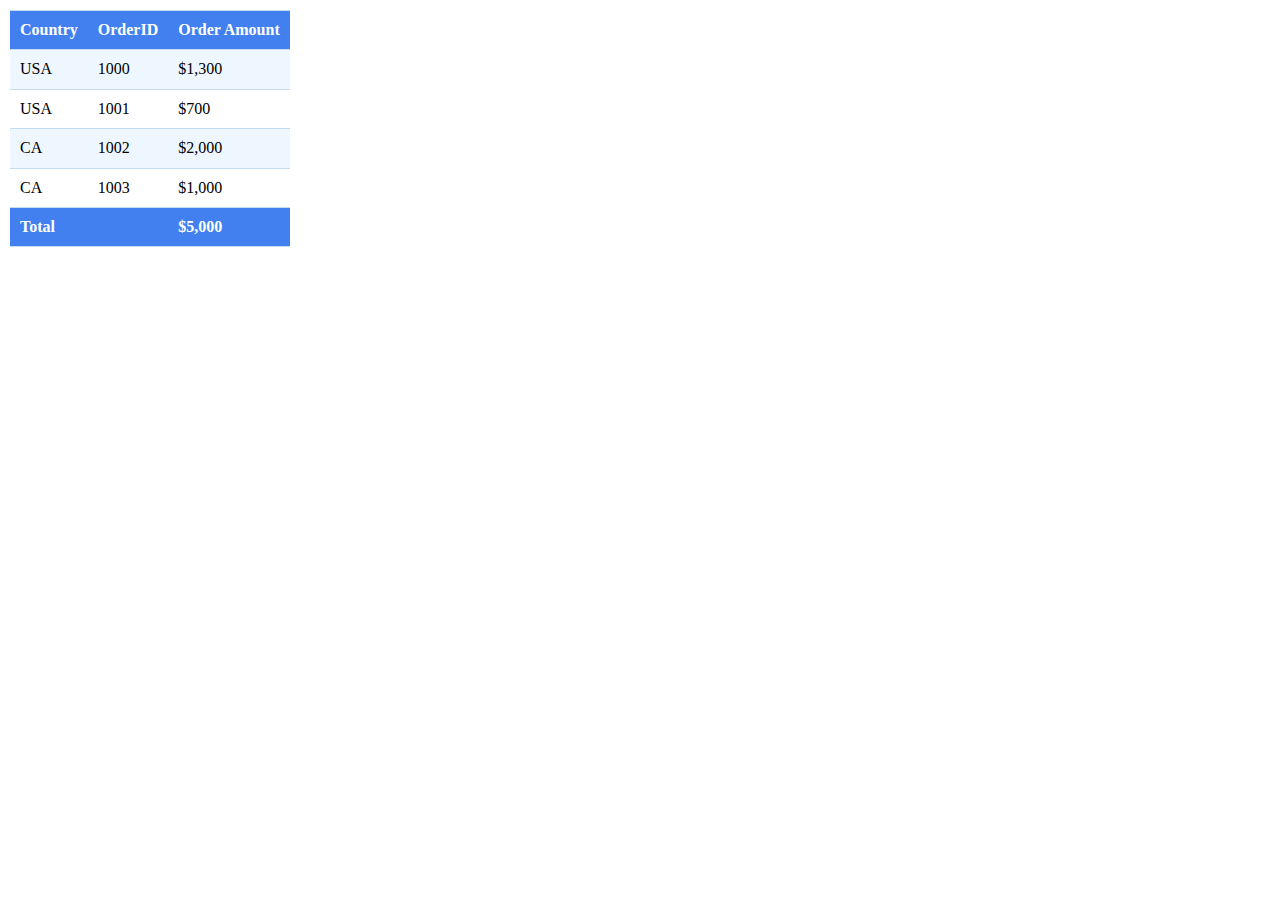
<file: exercises/1/index.html>
<!DOCTYPE html>
<html lang="en">
  <head>
    <meta charset="UTF-8" />
    <meta name="viewport" content="width=device-width, initial-scale=1.0" />
    <link rel="stylesheet" href="/css/normalize.css" />
    <link rel="stylesheet" href="styles.css" />
    <title>Exercise 1</title>
  </head>
  <body>
    <table>
      <thead>
        <tr>
          <th>Country</th>
          <th>OrderID</th>
          <th>Order Amount</th>
        </tr>
      </thead>
      <tbody>
        <tr>
          <td>USA</td>
          <td>1000</td>
          <td>$1,300</td>
        </tr>
        <tr>
          <td>USA</td>
          <td>1001</td>
          <td>$700</td>
        </tr>
        <tr>
          <td>CA</td>
          <td>1002</td>
          <td>$2,000</td>
        </tr>
        <tr>
          <td>CA</td>
          <td>1003</td>
          <td>$1,000</td>
        </tr>
      </tbody>
      <tfoot>
        <tr>
          <th colspan="2">Total</th>
          <th>$5,000</th>
        </tr>
      </tfoot>
    </table>
  </body>
</html>
</file>
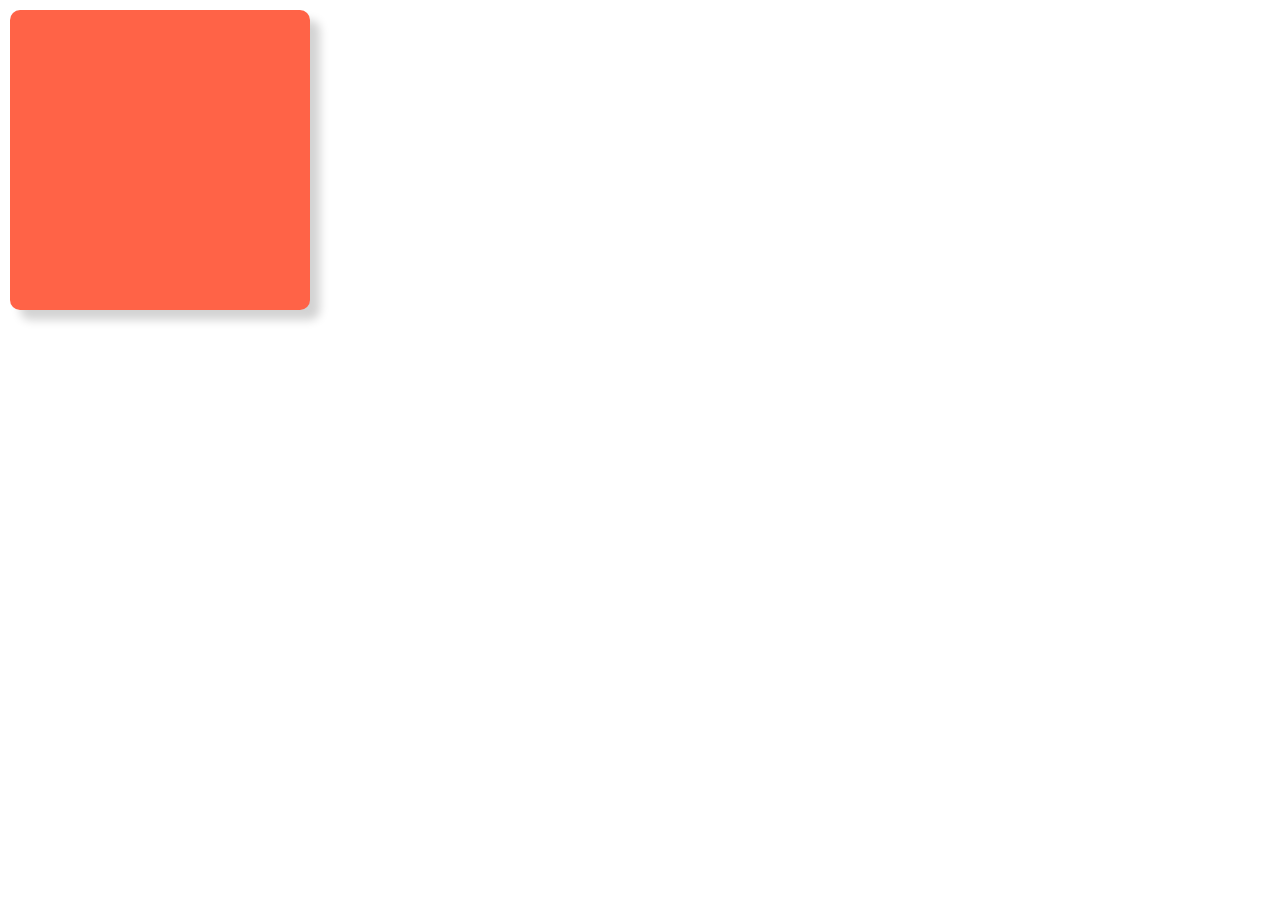
<file: exercises/box/index.html>
<!DOCTYPE html>
<html lang="en">
  <head>
    <meta charset="UTF-8" />
    <meta name="viewport" content="width=device-width, initial-scale=1.0" />
    <link rel="stylesheet" href="/css/normalize.css" />
    <link rel="stylesheet" href="styles.css" />
    <title>Exercise 2</title>
  </head>
  <body>
    <div class="box"></div>
  </body>
</html>
</file>
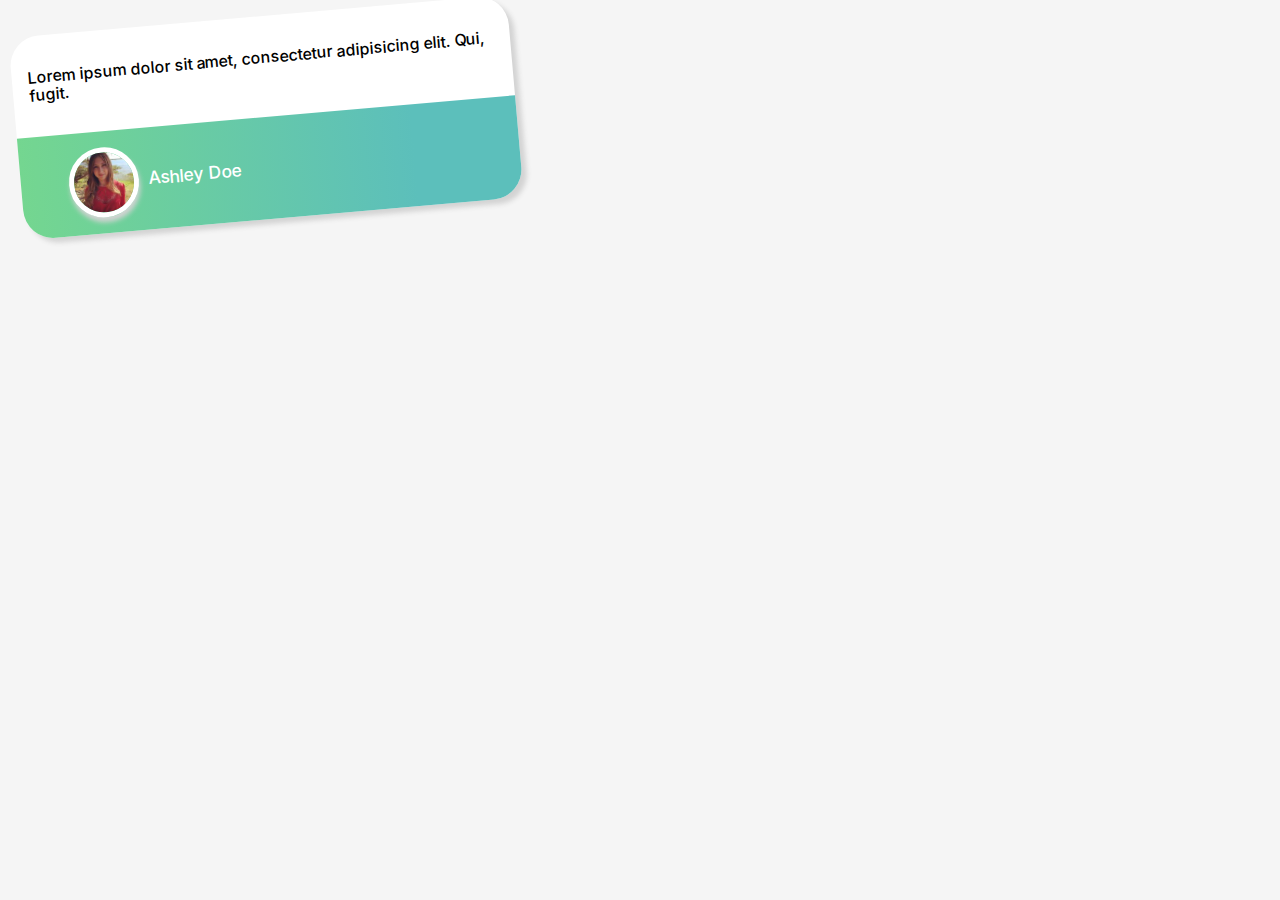
<file: exercises/card/index.html>
<!DOCTYPE html>
<html lang="en">
  <head>
    <meta charset="UTF-8" />
    <meta name="viewport" content="width=device-width, initial-scale=1.0" />
    <link rel="stylesheet" href="/css/normalize.css" />
    <link rel="stylesheet" href="./styles.css" />

    <link rel="preconnect" href="https://fonts.googleapis.com" />
    <link rel="preconnect" href="https://fonts.gstatic.com" crossorigin />
    <link
      href="https://fonts.googleapis.com/css2?family=Inter:wght@100..900&display=swap"
      rel="stylesheet"
    />
    <title>Card Exercise</title>
  </head>
  <body>
    <div class="card">
      <div class="card-content">
        <p>Lorem ipsum dolor sit amet, consectetur adipisicing elit. Qui, fugit.</p>
      </div>
      <div class="card-footer">
        <img class="image-profile" src="/images/random_lady.jpg" alt="" />
        <p>Ashley Doe</p>
      </div>
    </div>
  </body>
</html>
</file>
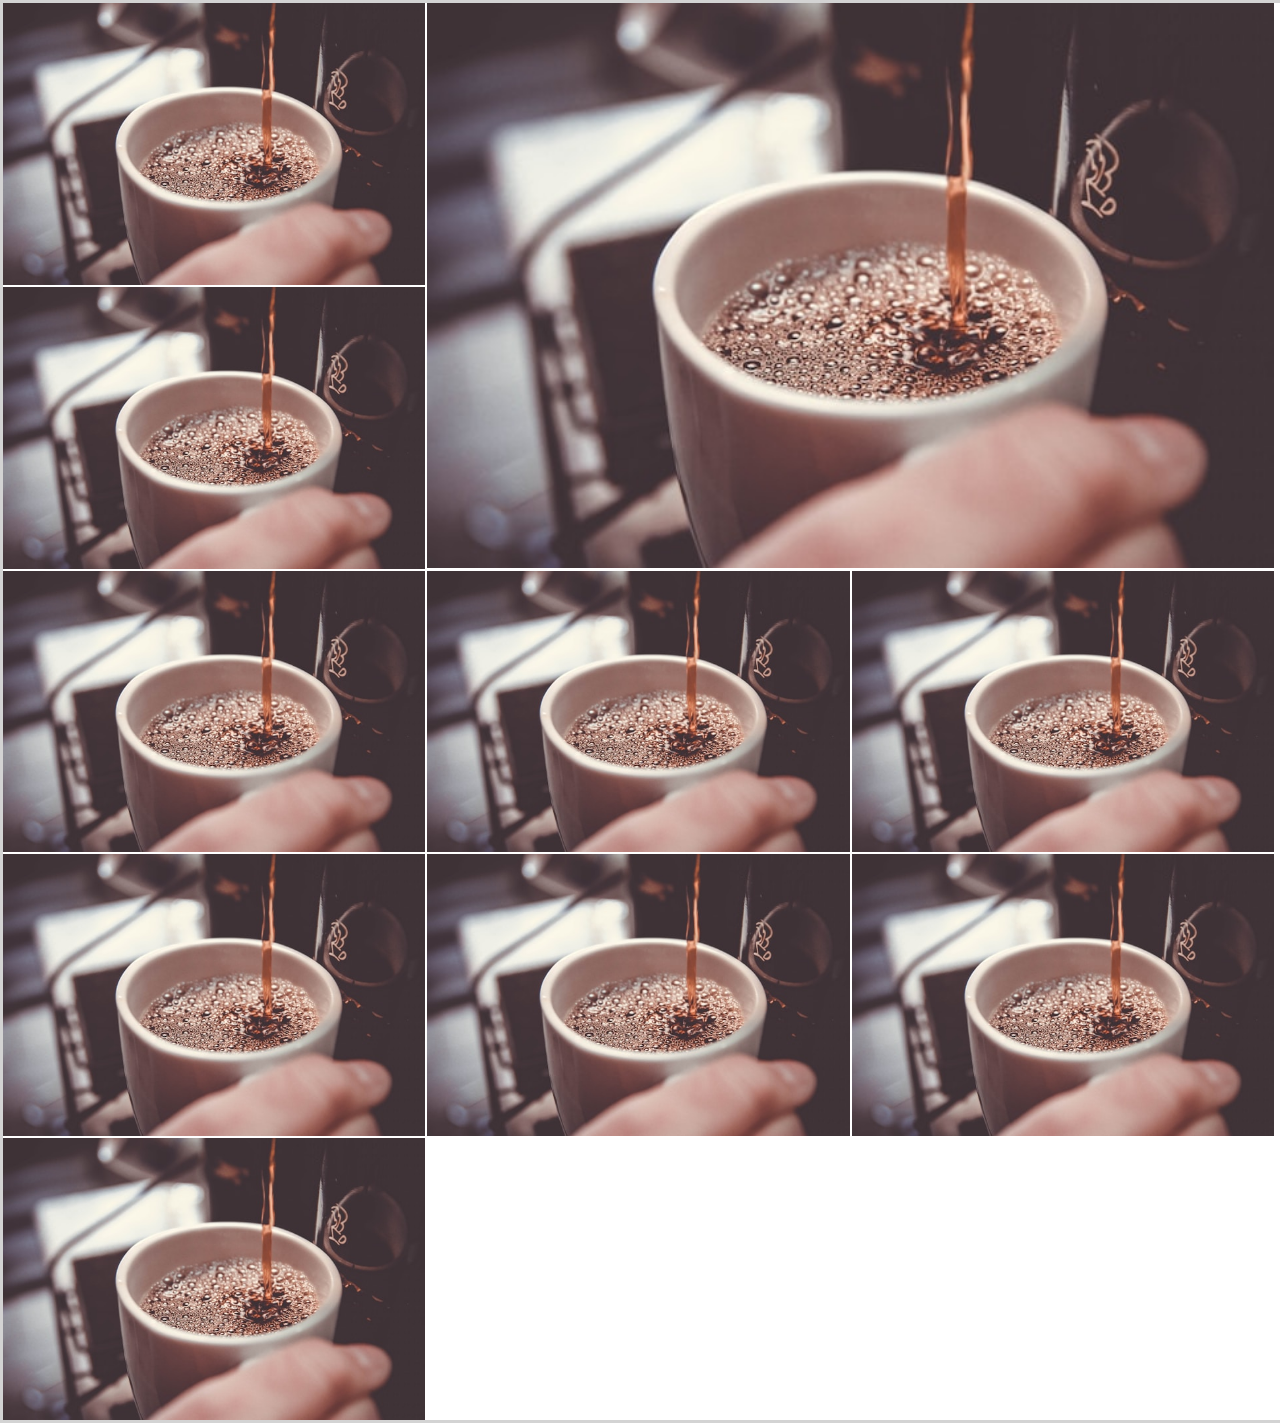
<file: exercises/gallery/index.html>
<!DOCTYPE html>
<html lang="en">
  <head>
    <meta charset="UTF-8" />
    <meta name="viewport" content="width=device-width, initial-scale=1.0" />
    <link rel="stylesheet" href="/css/normalize.css" />
    <link rel="stylesheet" href="styles.css" />
    <title>Gallery</title>
  </head>
  <body>
    <div class="container">
      <img class="image" src="./images/pouring-coffee.jpg" alt="" />
      <img class="image highlight" src="./images/pouring-coffee.jpg" alt="" />
      <img class="image" src="./images/pouring-coffee.jpg" alt="" />
      <img class="image" src="./images/pouring-coffee.jpg" alt="" />
      <img class="image" src="./images/pouring-coffee.jpg" alt="" />
      <img class="image" src="./images/pouring-coffee.jpg" alt="" />
      <img class="image" src="./images/pouring-coffee.jpg" alt="" />
      <img class="image" src="./images/pouring-coffee.jpg" alt="" />
      <img class="image" src="./images/pouring-coffee.jpg" alt="" />
      <img class="image" src="./images/pouring-coffee.jpg" alt="" />
    </div>
  </body>
</html>
</file>
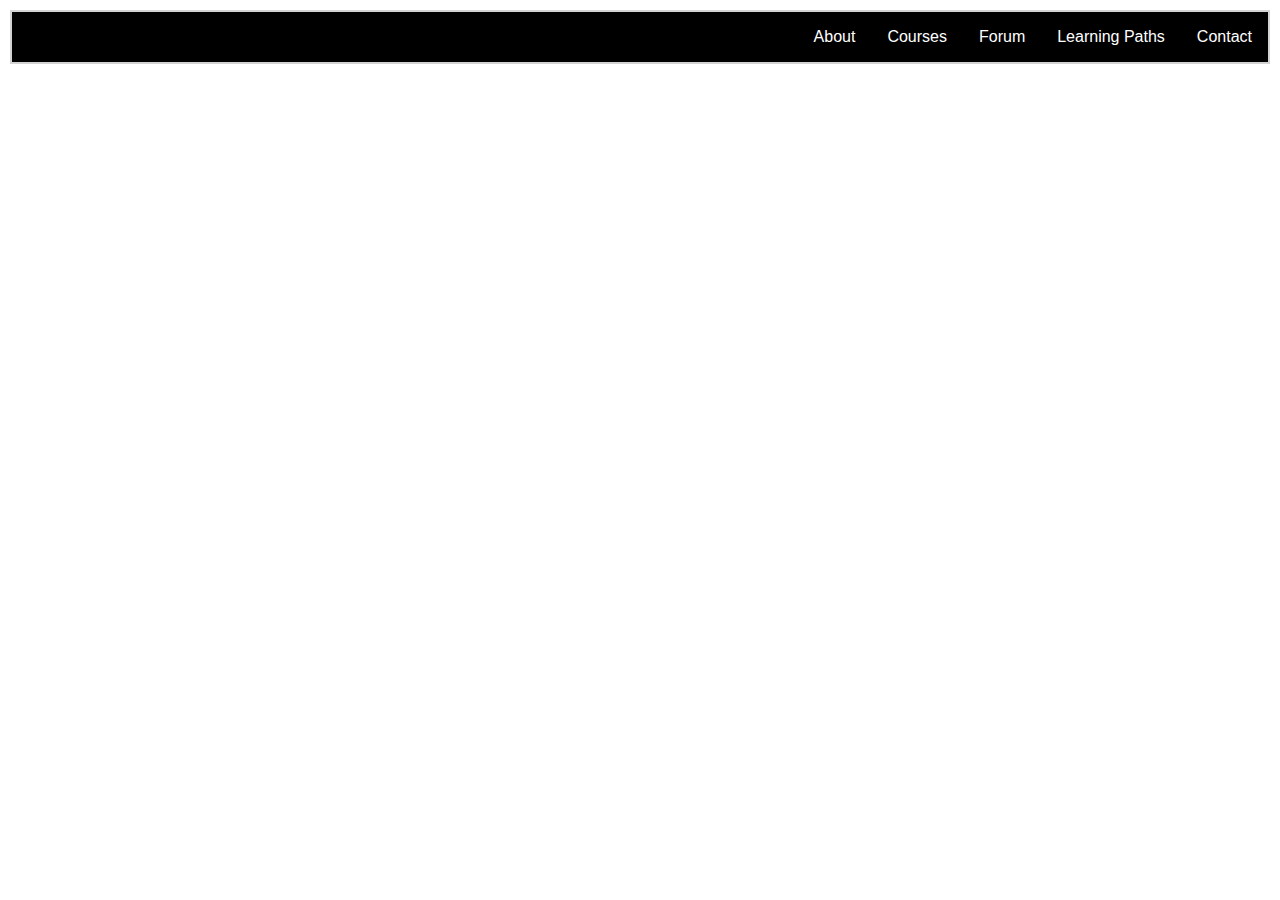
<file: exercises/navbar/index.html>
<!DOCTYPE html>
<html lang="en">
  <head>
    <meta charset="UTF-8" />
    <meta name="viewport" content="width=device-width, initial-scale=1.0" />
    <link rel="stylesheet" href="/css/normalize.css" />
    <link rel="stylesheet" href="styles.css" />
    <title>Exercise - Navbar</title>
  </head>
  <body>
    <div class="navbar">
      <a class="item" href="#">About</a>
      <a class="item" href="#">Courses</a>
      <a class="item" href="#">Forum</a>
      <a class="item" href="#">Learning Paths</a>
      <a class="item" href="#">Contact</a>
    </div>
  </body>
</html>
</file>
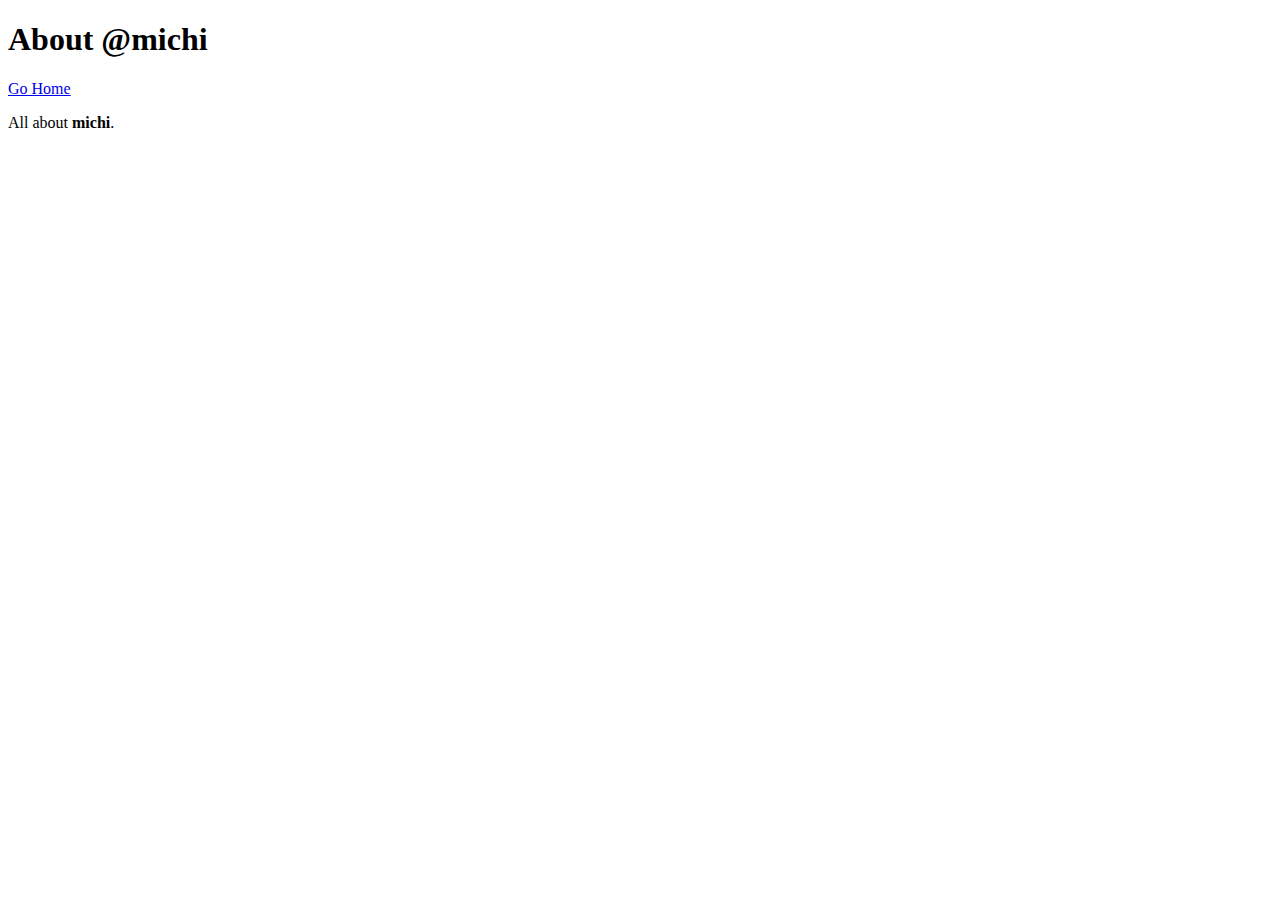
<file: company/about.html>
<!DOCTYPE html>
<html lang="en">
  <head>
    <meta charset="UTF-8" />
    <meta name="viewport" content="width=device-width, initial-scale=1.0" />
    <title>About</title>
  </head>
  <body>
    <h1>About @michi</h1>
    <a href="/index.html">Go Home</a>
    <p>All about <strong>michi</strong>.</p>
  </body>
</html>
</file>
<file: exercises/1/styles.css>
body {
  margin: 10px;
}

table,
td,
th {
  border: 1px solid #c4dcf3;
  border-left: 0;
  border-right: 0;
  border-collapse: collapse;
}

td,
th {
  padding: 10px;
}

th {
  background-color: #427fef;
  color: white;
}

tr:nth-child(odd) {
  background-color: #eef7ff;
}

tfoot {
  text-align: left;
}
</file>
<file: exercises/box/styles.css>
body {
  margin: 10px;
}

.box {
  width: 300px;
  height: 300px;
  background-color: tomato;
  border-radius: 10px;
  box-shadow: 10px 10px 10px lightgray;
}
</file>
<file: exercises/card/styles.css>
body {
  padding: 1rem;
  font-family: Inter, system-ui, -apple-system, BlinkMacSystemFont, 'Segoe UI', Roboto, Oxygen, Ubuntu, Cantarell, 'Open Sans', 'Helvetica Neue', sans-serif;
  background-color: #f5f5f5;
}

.card {
  background-color: white;
  border-radius: 30px;
  box-shadow: 5px 5px 5px lightgray;
  max-width: 500px;
  transform: rotate(-5deg);
  transition: transform 0.5s;
}

.card:hover {
  transform: rotate(0);
}

.card-content {
  padding: 1rem;
  font-weight: 500;
}

.card-footer {
  padding: 1rem 3rem;
  border-radius: 0 0 30px 30px;
  background: rgb(116, 214, 144);
  background: linear-gradient(90deg, rgba(116, 214, 144, 1) 0%, rgba(92, 191, 187, 1) 79%);
  display: flex;
  justify-content: left;
  align-items: center;
  gap: 10px;
  color: white;
  font-size: 1.1rem;
  font-weight: 500;
}

.image-profile {
  width: 60px;
  border-radius: 50%;
  border: 5px solid white;
  box-shadow: 1px 5px 5px lightgray;
  transition: transform 0.5s
}

.image-profile:hover {
  transform: scale(1.15);
}
</file>
<file: exercises/gallery/styles.css>
.container {
  width: 100%;
  border: 3px solid lightgrey;
  display: grid;
  gap: 2px;
}

.image {
  width: 100%;
  object-fit: cover;
}

@media screen and (min-width: 782px) {
  .container {
    grid-template-columns: 50% 50%;
  }
}

@media screen and (min-width: 1024px) {
  .container {
    grid-template-columns: 33% 33% 33%;
  }

  .highlight {
    grid-column: 2 / span 2;
    grid-row: 1 / span 2;
  }
}
</file>
<file: exercises/navbar/styles.css>
body {
  margin: 10px;
  font-family: Arial, Helvetica, sans-serif;
}

.navbar {
  display: flex;
  flex-direction: column;
  border: 2px solid lightgrey;
  background-color: black;
  text-align: center;
}

.item {
  padding: 1rem;
  color: white;
}

a:link,
a:visited {
  text-decoration: none;
}

a:hover {
  text-decoration: underline;
}

@media screen and (min-width: 782px) {
  .navbar {
    flex-direction: row;
    justify-content: end;
  }
}
</file>
